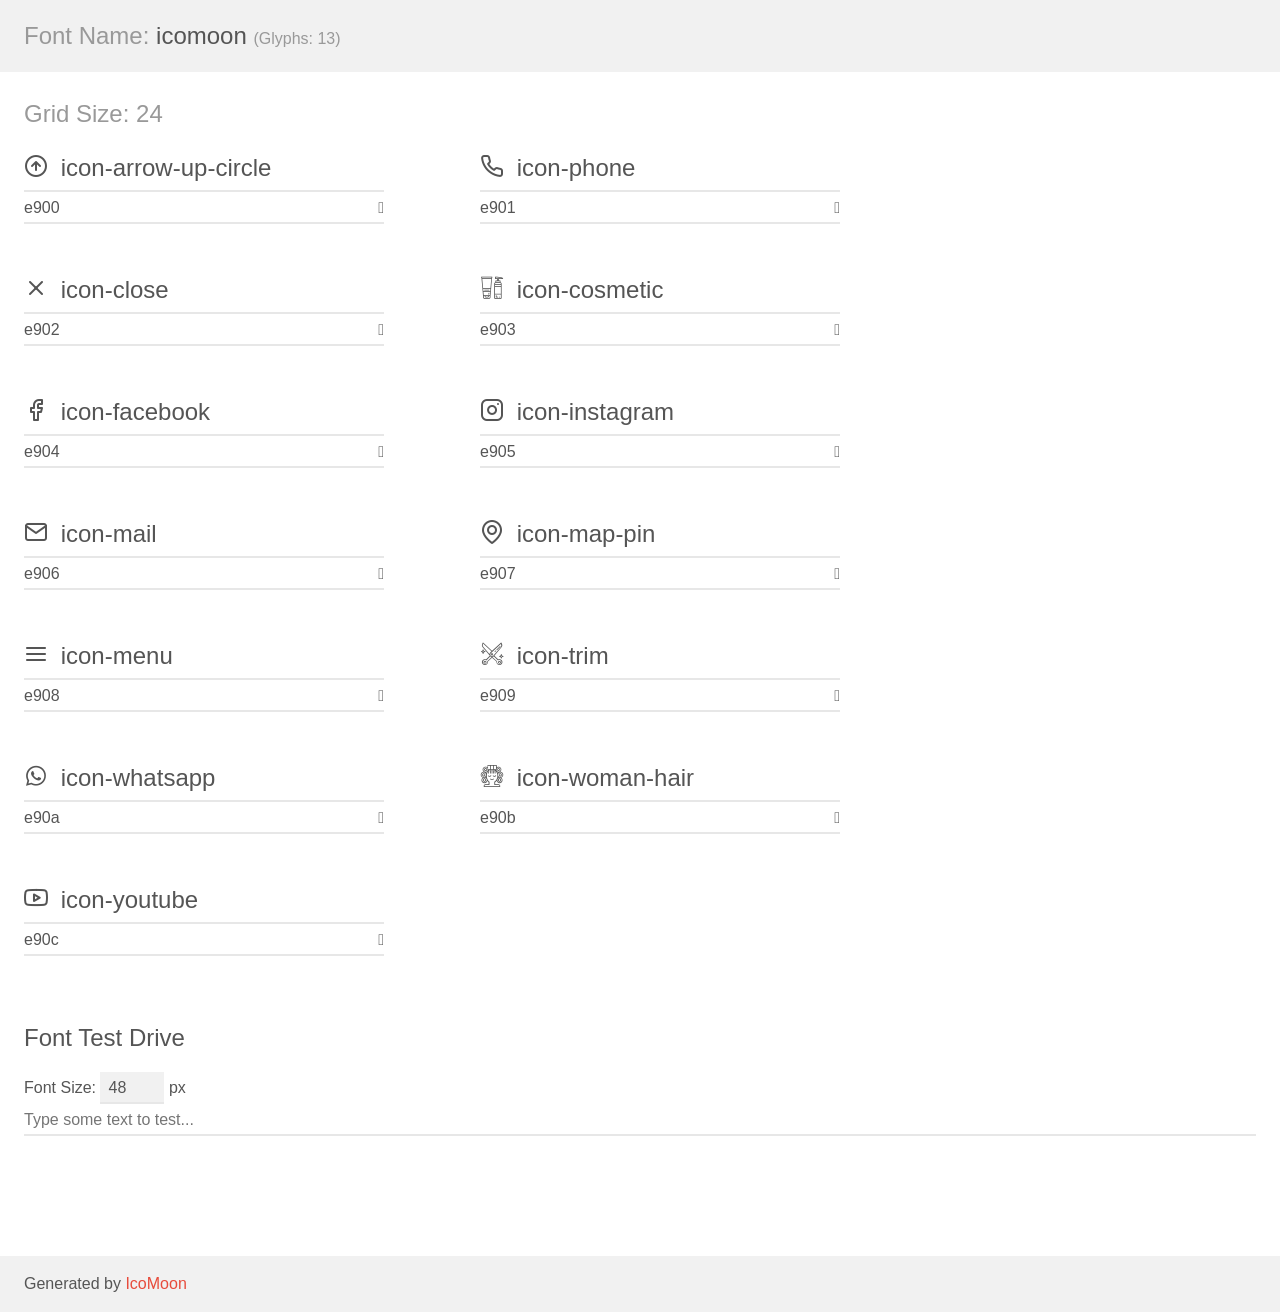
<file: assets/fonts/demo.html>
<!doctype html>
<html>
<head>
    <meta charset="utf-8">
    <title>IcoMoon Demo</title>
    <meta name="description" content="An Icon Font Generated By IcoMoon.io">
    <meta name="viewport" content="width=device-width, initial-scale=1">
    <link rel="stylesheet" href="demo-files/demo.css">
    <link rel="stylesheet" href="style.css"></head>
<body>
    <div class="bgc1 clearfix">
        <h1 class="mhmm mvm"><span class="fgc1">Font Name:</span> icomoon <small class="fgc1">(Glyphs:&nbsp;13)</small></h1>
    </div>
    <div class="clearfix mhl ptl">
        <h1 class="mvm mtn fgc1">Grid Size: 24</h1>
        <div class="glyph fs1">
            <div class="clearfix bshadow0 pbs">
                <span class="icon-arrow-up-circle"></span>
                <span class="mls"> icon-arrow-up-circle</span>
            </div>
            <fieldset class="fs0 size1of1 clearfix hidden-false">
                <input type="text" readonly value="e900" class="unit size1of2" />
                <input type="text" maxlength="1" readonly value="&#xe900;" class="unitRight size1of2 talign-right" />
            </fieldset>
            <div class="fs0 bshadow0 clearfix hidden-true">
                <span class="unit pvs fgc1">liga: </span>
                <input type="text" readonly value="" class="liga unitRight" />
            </div>
        </div>
        <div class="glyph fs1">
            <div class="clearfix bshadow0 pbs">
                <span class="icon-phone"></span>
                <span class="mls"> icon-phone</span>
            </div>
            <fieldset class="fs0 size1of1 clearfix hidden-false">
                <input type="text" readonly value="e901" class="unit size1of2" />
                <input type="text" maxlength="1" readonly value="&#xe901;" class="unitRight size1of2 talign-right" />
            </fieldset>
            <div class="fs0 bshadow0 clearfix hidden-true">
                <span class="unit pvs fgc1">liga: </span>
                <input type="text" readonly value="" class="liga unitRight" />
            </div>
        </div>
        <div class="glyph fs1">
            <div class="clearfix bshadow0 pbs">
                <span class="icon-close"></span>
                <span class="mls"> icon-close</span>
            </div>
            <fieldset class="fs0 size1of1 clearfix hidden-false">
                <input type="text" readonly value="e902" class="unit size1of2" />
                <input type="text" maxlength="1" readonly value="&#xe902;" class="unitRight size1of2 talign-right" />
            </fieldset>
            <div class="fs0 bshadow0 clearfix hidden-true">
                <span class="unit pvs fgc1">liga: </span>
                <input type="text" readonly value="" class="liga unitRight" />
            </div>
        </div>
        <div class="glyph fs1">
            <div class="clearfix bshadow0 pbs">
                <span class="icon-cosmetic"></span>
                <span class="mls"> icon-cosmetic</span>
            </div>
            <fieldset class="fs0 size1of1 clearfix hidden-false">
                <input type="text" readonly value="e903" class="unit size1of2" />
                <input type="text" maxlength="1" readonly value="&#xe903;" class="unitRight size1of2 talign-right" />
            </fieldset>
            <div class="fs0 bshadow0 clearfix hidden-true">
                <span class="unit pvs fgc1">liga: </span>
                <input type="text" readonly value="" class="liga unitRight" />
            </div>
        </div>
        <div class="glyph fs1">
            <div class="clearfix bshadow0 pbs">
                <span class="icon-facebook"></span>
                <span class="mls"> icon-facebook</span>
            </div>
            <fieldset class="fs0 size1of1 clearfix hidden-false">
                <input type="text" readonly value="e904" class="unit size1of2" />
                <input type="text" maxlength="1" readonly value="&#xe904;" class="unitRight size1of2 talign-right" />
            </fieldset>
            <div class="fs0 bshadow0 clearfix hidden-true">
                <span class="unit pvs fgc1">liga: </span>
                <input type="text" readonly value="" class="liga unitRight" />
            </div>
        </div>
        <div class="glyph fs1">
            <div class="clearfix bshadow0 pbs">
                <span class="icon-instagram"></span>
                <span class="mls"> icon-instagram</span>
            </div>
            <fieldset class="fs0 size1of1 clearfix hidden-false">
                <input type="text" readonly value="e905" class="unit size1of2" />
                <input type="text" maxlength="1" readonly value="&#xe905;" class="unitRight size1of2 talign-right" />
            </fieldset>
            <div class="fs0 bshadow0 clearfix hidden-true">
                <span class="unit pvs fgc1">liga: </span>
                <input type="text" readonly value="" class="liga unitRight" />
            </div>
        </div>
        <div class="glyph fs1">
            <div class="clearfix bshadow0 pbs">
                <span class="icon-mail"></span>
                <span class="mls"> icon-mail</span>
            </div>
            <fieldset class="fs0 size1of1 clearfix hidden-false">
                <input type="text" readonly value="e906" class="unit size1of2" />
                <input type="text" maxlength="1" readonly value="&#xe906;" class="unitRight size1of2 talign-right" />
            </fieldset>
            <div class="fs0 bshadow0 clearfix hidden-true">
                <span class="unit pvs fgc1">liga: </span>
                <input type="text" readonly value="" class="liga unitRight" />
            </div>
        </div>
        <div class="glyph fs1">
            <div class="clearfix bshadow0 pbs">
                <span class="icon-map-pin"></span>
                <span class="mls"> icon-map-pin</span>
            </div>
            <fieldset class="fs0 size1of1 clearfix hidden-false">
                <input type="text" readonly value="e907" class="unit size1of2" />
                <input type="text" maxlength="1" readonly value="&#xe907;" class="unitRight size1of2 talign-right" />
            </fieldset>
            <div class="fs0 bshadow0 clearfix hidden-true">
                <span class="unit pvs fgc1">liga: </span>
                <input type="text" readonly value="" class="liga unitRight" />
            </div>
        </div>
        <div class="glyph fs1">
            <div class="clearfix bshadow0 pbs">
                <span class="icon-menu"></span>
                <span class="mls"> icon-menu</span>
            </div>
            <fieldset class="fs0 size1of1 clearfix hidden-false">
                <input type="text" readonly value="e908" class="unit size1of2" />
                <input type="text" maxlength="1" readonly value="&#xe908;" class="unitRight size1of2 talign-right" />
            </fieldset>
            <div class="fs0 bshadow0 clearfix hidden-true">
                <span class="unit pvs fgc1">liga: </span>
                <input type="text" readonly value="" class="liga unitRight" />
            </div>
        </div>
        <div class="glyph fs1">
            <div class="clearfix bshadow0 pbs">
                <span class="icon-trim"></span>
                <span class="mls"> icon-trim</span>
            </div>
            <fieldset class="fs0 size1of1 clearfix hidden-false">
                <input type="text" readonly value="e909" class="unit size1of2" />
                <input type="text" maxlength="1" readonly value="&#xe909;" class="unitRight size1of2 talign-right" />
            </fieldset>
            <div class="fs0 bshadow0 clearfix hidden-true">
                <span class="unit pvs fgc1">liga: </span>
                <input type="text" readonly value="" class="liga unitRight" />
            </div>
        </div>
        <div class="glyph fs1">
            <div class="clearfix bshadow0 pbs">
                <span class="icon-whatsapp"></span>
                <span class="mls"> icon-whatsapp</span>
            </div>
            <fieldset class="fs0 size1of1 clearfix hidden-false">
                <input type="text" readonly value="e90a" class="unit size1of2" />
                <input type="text" maxlength="1" readonly value="&#xe90a;" class="unitRight size1of2 talign-right" />
            </fieldset>
            <div class="fs0 bshadow0 clearfix hidden-true">
                <span class="unit pvs fgc1">liga: </span>
                <input type="text" readonly value="" class="liga unitRight" />
            </div>
        </div>
        <div class="glyph fs1">
            <div class="clearfix bshadow0 pbs">
                <span class="icon-woman-hair"></span>
                <span class="mls"> icon-woman-hair</span>
            </div>
            <fieldset class="fs0 size1of1 clearfix hidden-false">
                <input type="text" readonly value="e90b" class="unit size1of2" />
                <input type="text" maxlength="1" readonly value="&#xe90b;" class="unitRight size1of2 talign-right" />
            </fieldset>
            <div class="fs0 bshadow0 clearfix hidden-true">
                <span class="unit pvs fgc1">liga: </span>
                <input type="text" readonly value="" class="liga unitRight" />
            </div>
        </div>
        <div class="glyph fs1">
            <div class="clearfix bshadow0 pbs">
                <span class="icon-youtube"></span>
                <span class="mls"> icon-youtube</span>
            </div>
            <fieldset class="fs0 size1of1 clearfix hidden-false">
                <input type="text" readonly value="e90c" class="unit size1of2" />
                <input type="text" maxlength="1" readonly value="&#xe90c;" class="unitRight size1of2 talign-right" />
            </fieldset>
            <div class="fs0 bshadow0 clearfix hidden-true">
                <span class="unit pvs fgc1">liga: </span>
                <input type="text" readonly value="" class="liga unitRight" />
            </div>
        </div>
    </div>

    <!--[if gt IE 8]><!-->
    <div class="mhl clearfix mbl">
        <h1>Font Test Drive</h1>
        <label>
            Font Size: <input id="fontSize" type="number" class="textbox0 mbm"
            min="8" value="48" />
            px
        </label>
        <input id="testText" type="text" class="phl size1of1 mvl"
        placeholder="Type some text to test..." value=""/>
        <div id="testDrive" class="icon-" style="font-family: icomoon">&nbsp;
        </div>
    </div>
    <!--<![endif]-->
    <div class="bgc1 clearfix">
        <p class="mhl">Generated by <a href="https://icomoon.io/app">IcoMoon</a></p>
    </div>

    <script src="demo-files/demo.js"></script>
</body>
</html>
</file>
<file: assets/fonts/demo-files/demo.css>
body {
  padding: 0;
  margin: 0;
  font-family: sans-serif;
  font-size: 1em;
  line-height: 1.5;
  color: #555;
  background: #fff;
}
h1 {
  font-size: 1.5em;
  font-weight: normal;
}
small {
  font-size: .66666667em;
}
a {
  color: #e74c3c;
  text-decoration: none;
}
a:hover, a:focus {
  box-shadow: 0 1px #e74c3c;
}
.bshadow0, input {
  box-shadow: inset 0 -2px #e7e7e7;
}
input:hover {
  box-shadow: inset 0 -2px #ccc;
}
input, fieldset {
  font-family: sans-serif;
  font-size: 1em;
  margin: 0;
  padding: 0;
  border: 0;
}
input {
  color: inherit;
  line-height: 1.5;
  height: 1.5em;
  padding: .25em 0;
}
input:focus {
  outline: none;
  box-shadow: inset 0 -2px #449fdb;
}
.glyph {
  font-size: 16px;
  width: 15em;
  padding-bottom: 1em;
  margin-right: 4em;
  margin-bottom: 1em;
  float: left;
  overflow: hidden;
}
.liga {
  width: 80%;
  width: calc(100% - 2.5em);
}
.talign-right {
  text-align: right;
}
.talign-center {
  text-align: center;
}
.bgc1 {
  background: #f1f1f1;
}
.fgc1 {
  color: #999;
}
.fgc0 {
  color: #000;
}
p {
  margin-top: 1em;
  margin-bottom: 1em;
}
.mvm {
  margin-top: .75em;
  margin-bottom: .75em;
}
.mtn {
  margin-top: 0;
}
.mtl, .mal {
  margin-top: 1.5em;
}
.mbl, .mal {
  margin-bottom: 1.5em;
}
.mal, .mhl {
  margin-left: 1.5em;
  margin-right: 1.5em;
}
.mhmm {
  margin-left: 1em;
  margin-right: 1em;
}
.mls {
  margin-left: .25em;
}
.ptl {
  padding-top: 1.5em;
}
.pbs, .pvs {
  padding-bottom: .25em;
}
.pvs, .pts {
  padding-top: .25em;
}
.unit {
  float: left;
}
.unitRight {
  float: right;
}
.size1of2 {
  width: 50%;
}
.size1of1 {
  width: 100%;
}
.clearfix:before, .clearfix:after {
  content: " ";
  display: table;
}
.clearfix:after {
  clear: both;
}
.hidden-true {
  display: none;
}
.textbox0 {
  width: 3em;
  background: #f1f1f1;
  padding: .25em .5em;
  line-height: 1.5;
  height: 1.5em;
}
#testDrive {
  display: block;
  padding-top: 24px;
  line-height: 1.5;
}
.fs0 {
  font-size: 16px;
}
.fs1 {
  font-size: 24px;
}
</file>
<file: assets/fonts/style.css>
@font-face {
  font-family: 'icomoon';
  src:  url('fonts/icomoon.eot?f7t9dy');
  src:  url('fonts/icomoon.eot?f7t9dy#iefix') format('embedded-opentype'),
    url('fonts/icomoon.ttf?f7t9dy') format('truetype'),
    url('fonts/icomoon.woff?f7t9dy') format('woff'),
    url('fonts/icomoon.svg?f7t9dy#icomoon') format('svg');
  font-weight: normal;
  font-style: normal;
  font-display: block;
}

[class^="icon-"], [class*=" icon-"] {
  /* use !important to prevent issues with browser extensions that change fonts */
  font-family: 'icomoon' !important;
  speak: never;
  font-style: normal;
  font-weight: normal;
  font-variant: normal;
  text-transform: none;
  line-height: 1;

  /* Better Font Rendering =========== */
  -webkit-font-smoothing: antialiased;
  -moz-osx-font-smoothing: grayscale;
}

.icon-arrow-up-circle:before {
  content: "\e900";
}
.icon-phone:before {
  content: "\e901";
}
.icon-close:before {
  content: "\e902";
}
.icon-cosmetic:before {
  content: "\e903";
}
.icon-facebook:before {
  content: "\e904";
}
.icon-instagram:before {
  content: "\e905";
}
.icon-mail:before {
  content: "\e906";
}
.icon-map-pin:before {
  content: "\e907";
}
.icon-menu:before {
  content: "\e908";
}
.icon-trim:before {
  content: "\e909";
}
.icon-whatsapp:before {
  content: "\e90a";
}
.icon-woman-hair:before {
  content: "\e90b";
}
.icon-youtube:before {
  content: "\e90c";
}
</file>
